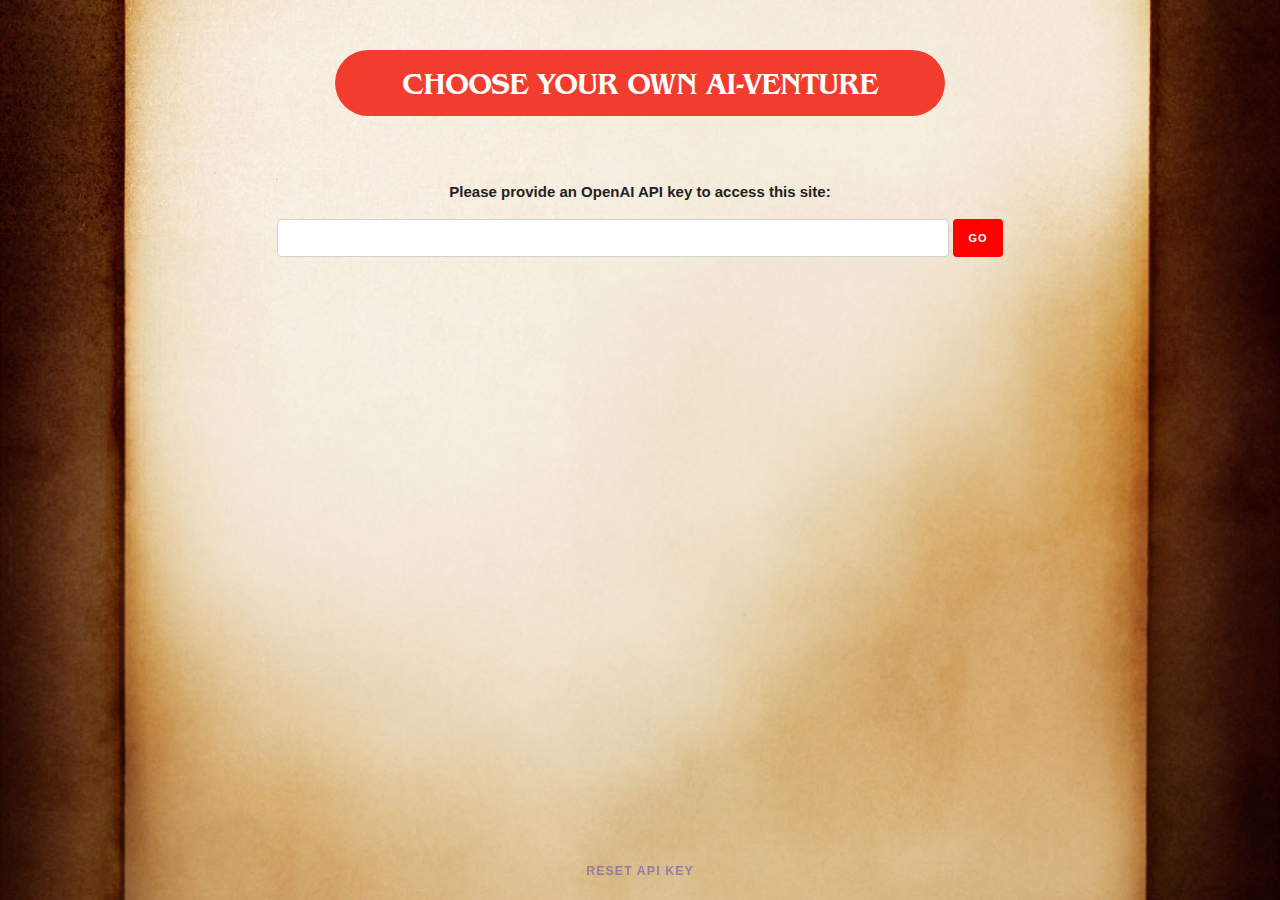
<file: index.html>
<!DOCTYPE html>
<html lang="en">

<head>
    <meta charset="UTF-8" />
    <meta name="viewport" content="width=device-width, initial-scale=1.0" />
    <meta http-equiv="X-UA-Compatible" content="ie=edge" />
    <link rel="stylesheet" href="./develop/css/skeleton.css">
    <link rel="stylesheet" href="./develop/css/style.css" />
    <link rel="icon" type="image/x-icon" href="./develop/images/AI-venture.ico">
    <title>Choose Your Own AI-venture</title>
</head>

<body>
  <h1 class="text-center">Choose Your Own AI-venture</h1>
  <button class="reset-api">Reset API Key</button>
  <main>
    <!-- API key validation section -->
    <!-- Ask for OpenAI API key since we can't expose one in code -->
    <section class="page-api">
      <label for="inputAPI">Please provide an OpenAI API key to access this site:</label>
      <input type="password" id="inputAPI">
      <button type="submit" id="submit-api" class="btn btn-primary API-btn">Go</button>
    </section>
    
    <!-- User preferences section -->
    <section class="user-preferences">
      
      <!-- TODO: Randomly generate user preferences -->

      <!-- "Character Role" Options -->
      <label for="inputJob">Select a role for your character:</label>
      <select id="inputJob" class="dropdown">
        <option value="choose">Choose for me</option>
        <option value=""></option>
        <option value="student">Student</option>
        <option value="archer">Archer</option>
        <option value="warrior">Warrior</option>
        <option value="wizard">Wizard</option>
        <option value="knight">Knight</option>
        <option value="thief">Thief</option>
        <option value="peasant">Peasant</option>
        <option value="doctor">Doctor</option>
        <option value="lawyer">Lawyer</option>
        <option value="teacher">Teacher</option>
        <option value="programmer">Programmer</option>
        <option value="engineer">Engineer</option>
        <option value="scientist">Scientist</option>
        <option value="astronaut">Astronaut</option>
        <option value="athlete">Athlete</option>
        <option value="artist">Artist</option>
        <option value="musician">Musician</option>
        <option value="actor">Actor</option>
        <option value="writer">Writer</option>
        <option value="chef">Chef</option>
        <option value="farmer">Farmer</option>
        <option value="gunslinger">Gunslinger</option>
        <option value="pilot">Pilot</option>
        <option value="detective">Detective</option>
        <option value="spy">Spy</option>
        <option value="ninja">Ninja</option>
        <option value="pirate">Pirate</option>
        <option value="vampire">Vampire</option>
        <option value="werewolf">Werewolf</option>
        <option value="zombie">Zombie</option>
        <option value="ghost">Ghost</option>
        <option value="alien">Alien</option>
        <option value="robot">Robot</option>
        <option value="superhero">Superhero</option>
        <option value="villain">Villain</option>
        <option value="princess">Princess</option>
        <option value="prince">Prince</option>
        <option value="king">King</option>
        <option value="queen">Queen</option>
      </select>

      <!-- "Setting" Options(spooky forest, abandoned laboratory, outer space, etc.) -->
      <label for="inputSetting">Story Setting:</label>
      <select id="inputSetting" class="dropdown">
        <option value="choose">Choose for me</option>
        <option value=""></option>
        <option value="school">School</option>
        <option value="spooky-forest">Spooky Forest</option>
        <option value="abandoned-laboratory">Abandoned Laboratory</option>
        <option value="outer-space">Outer Space</option>
        <option value="underwater">Underwater</option>
        <option value="desert-island">Desert Island</option>
        <option value="medieval-castle">Medieval Castle</option>
        <option value="haunted-house">Haunted House</option>
        <option value="ancient-temple">Ancient Temple</option>
        <option value="pirate-ship">Pirate Ship</option>
        <option value="wild-west">Wild West</option>
        <option value="futuristic-city">Futuristic City</option>
        <option value="cyberspace">Cyberspace</option>
        <option value="enchanted-forest">Enchanted Forest</option>
        <option value="frozen-tundra">Frozen Tundra</option>
        <option value="post-war-cityscape">Post-War Cityscape</option>
        <option value="distant-galaxy">Distant Galaxy</option>
        <option value="underground-cavern">Underground Cavern</option>
        <option value="lost-city">Lost City</option>
        <option value="mystical-mountains">Mystical Mountains</option>
        <option value="abandoned-amusement-park">Abandoned Amusement Park</option>
        <option value="ancient-ruins">Ancient Ruins</option>
        <option value="futuristic-metropolis">Futuristic Metropolis</option>
        <option value="parallel-dimension">Parallel Dimension</option>
        <option value="haunted-mansion">Haunted Mansion</option>
        <option value="tropical-island">Tropical Island</option>
        <option value="secret-laboratory">Secret Laboratory</option>
        <option value="mystical-temple">Mystical Temple</option>
        <option value="pirate-cove">Pirate Cove</option>
        <option value="wild-west-town">Wild West Town</option>
        <option value="cyberpunk-city">Cyberpunk City</option>

      </select>
      
      <!-- "Genre" Options -->
      <label for="inputGenre">Story Genre:</label>
      <select id="inputGenre" class="dropdown">
        <option value="choose">Choose for me</option>
        <option value=""></option>
        <option value="fantasy">Fantasy</option>
        <option value="sci-fi">Sci-Fi</option>
        <option value="mystery">Mystery</option>
        <option value="horror">Horror</option>
        <option value="romance">Romance</option>
        <option value="comedy">Comedy</option>
        <option value="drama">Drama</option>
        <option value="action">Action</option>
        <option value="thriller">Thriller</option>
        <option value="western">Western</option>
        <option value="historical">Historical</option>
        <option value="adventure">Adventure</option>
        <option value="fairy-tale">Fairy Tale</option>
        <option value="mythology">Mythology</option>
        <option value="superhero">Superhero</option>
        <option value="post-apocalyptic">Post-Apocalyptic</option>
        <option value="cyberpunk">Cyberpunk</option>
        <option value="steampunk">Steampunk</option>
        <option value="alternate-history">Alternate History</option>
        <option value="alternate-universe">Alternate Universe</option>
        <option value="time-travel">Time Travel</option>
        <option value="space-opera">Space Opera</option>
        <option value="military">Military</option>
        <option value="sports">Sports</option>
        <option value="slice-of-life">Slice of Life</option>
        <option value="realistic-fiction">Realistic Fiction</option>
      </select>
      

      <!-- Character name input -->
      <label for="inputName">Provide a name for your character:</label>
      <input type="text" id="inputName" placeholder="Character name">
      
      <!-- "Story Length" Options(Short, Medium, Long) -->
      <label for="inputLength">Story Length:</label>
      <select id="inputLength" class="dropdown">
        <option value="choose">Choose for me</option>
        <option value=""></option>
        <option value="short">Short</option>
        <option value="medium">Medium</option>
        <option value="long">Long</option>
        <option value="infinite">∞</option>
      </select>

      <!-- Submit preferences button -->
      <button type="submit" id="submit-preferences" class="btn btn-primary">Begin Adventure</button>
    </section>

    <!-- ... Start adventure ... -->
    <section class="page-start-adventure">
      <div id="page-start-div">
        <h5 style="font-weight: bold">Your adventure begins..</h5>
        <img class = "dalle-image-generation">
        <div class="div-next-chapter">
        </div>
      </div>
      <div class="loading-spinner"></div>
      <img class = "dalle-image-generation">  
    </section>

    <!-- Each Subsequent Page of the Adventure -->
    <section class="page-next-chapter">
      <div id="page-continue-div">
        <p class = "gpt-text-generation"> </p>
        <div class="user-selection">
          <p class="q2" id="question-container">What do you want to do next?</p>
          <div id="choice-container" class="choice-container">
            <p>Something went wrong with button generation. Please type your response instead below:</p>
          </div>

          <!-- Show Form Button -->
          <button id="show-form-button" class="show-form">Type your own response</button>
        
          <!-- Form Next Chapter -->
          <form id="form-next-chapter" style="display: none;">
            <input type="text" id="page-next-chapter-input">
            <button type="submit" class="btn btn-primary">Submit</button>    
          </form>
        </div>
        <div id="save-share-startover"> 
          <button type="button" id="save-story" class="btn btn-save">Save Your Story</button>
          <button type="button" id="share-story" class="btn btn-share">Share Your Story</button>
          <button type="button" id="startover-story" class="btn btn-startover">Start Over</button>
        </div>  
      </div>  
      <div class="loading-spinner"></div>
      <img id= "imageFade" class = "dalle-image-generation">  
    </section>

    <!-- Load js files -->
    <script src="https://code.jquery.com/jquery-3.4.1.min.js"></script>
    <script src="./develop/js/script.js"></script>
  </main>
</body>

</html>
</file>
<file: develop/css/skeleton.css>
/*
* Skeleton V2.0.4
* Copyright 2014, Dave Gamache
* www.getskeleton.com
* Free to use under the MIT license.
* http://www.opensource.org/licenses/mit-license.php
* 12/29/2014
*/


/* Table of contents
––––––––––––––––––––––––––––––––––––––––––––––––––
- Grid
- Base Styles
- Typography
- Links
- Buttons
- Forms
- Lists
- Code
- Tables
- Spacing
- Utilities
- Clearing
- Media Queries
*/


/* Grid
–––––––––––––––––––––––––––––––––––––––––––––––––– */
.container {
  position: relative;
  width: 100%;
  max-width: 960px;
  margin: 0 auto;
  padding: 0 20px;
  box-sizing: border-box; }
.column,
.columns {
  width: 100%;
  float: left;
  box-sizing: border-box; }

/* For devices larger than 400px */
@media (min-width: 400px) {
  .container {
    width: 85%;
    padding: 0; }
}

/* For devices larger than 550px */
@media (min-width: 550px) {
  .container {
    width: 80%; }
  .column,
  .columns {
    margin-left: 4%; }
  .column:first-child,
  .columns:first-child {
    margin-left: 0; }

  .one.column,
  .one.columns                    { width: 4.66666666667%; }
  .two.columns                    { width: 13.3333333333%; }
  .three.columns                  { width: 22%;            }
  .four.columns                   { width: 30.6666666667%; }
  .five.columns                   { width: 39.3333333333%; }
  .six.columns                    { width: 48%;            }
  .seven.columns                  { width: 56.6666666667%; }
  .eight.columns                  { width: 65.3333333333%; }
  .nine.columns                   { width: 74.0%;          }
  .ten.columns                    { width: 82.6666666667%; }
  .eleven.columns                 { width: 91.3333333333%; }
  .twelve.columns                 { width: 100%; margin-left: 0; }

  .one-third.column               { width: 30.6666666667%; }
  .two-thirds.column              { width: 65.3333333333%; }

  .one-half.column                { width: 48%; }

  /* Offsets */
  .offset-by-one.column,
  .offset-by-one.columns          { margin-left: 8.66666666667%; }
  .offset-by-two.column,
  .offset-by-two.columns          { margin-left: 17.3333333333%; }
  .offset-by-three.column,
  .offset-by-three.columns        { margin-left: 26%;            }
  .offset-by-four.column,
  .offset-by-four.columns         { margin-left: 34.6666666667%; }
  .offset-by-five.column,
  .offset-by-five.columns         { margin-left: 43.3333333333%; }
  .offset-by-six.column,
  .offset-by-six.columns          { margin-left: 52%;            }
  .offset-by-seven.column,
  .offset-by-seven.columns        { margin-left: 60.6666666667%; }
  .offset-by-eight.column,
  .offset-by-eight.columns        { margin-left: 69.3333333333%; }
  .offset-by-nine.column,
  .offset-by-nine.columns         { margin-left: 78.0%;          }
  .offset-by-ten.column,
  .offset-by-ten.columns          { margin-left: 86.6666666667%; }
  .offset-by-eleven.column,
  .offset-by-eleven.columns       { margin-left: 95.3333333333%; }

  .offset-by-one-third.column,
  .offset-by-one-third.columns    { margin-left: 34.6666666667%; }
  .offset-by-two-thirds.column,
  .offset-by-two-thirds.columns   { margin-left: 69.3333333333%; }

  .offset-by-one-half.column,
  .offset-by-one-half.columns     { margin-left: 52%; }

}


/* Base Styles
–––––––––––––––––––––––––––––––––––––––––––––––––– */
/* NOTE
html is set to 62.5% so that all the REM measurements throughout Skeleton
are based on 10px sizing. So basically 1.5rem = 15px :) */
html {
  font-size: 62.5%; }
body {
  font-size: 1.5em; /* currently ems cause chrome bug misinterpreting rems on body element */
  line-height: 1.6;
  font-weight: 400;
  font-family: "Raleway", "HelveticaNeue", "Helvetica Neue", Helvetica, Arial, sans-serif;
  color: #222; }


/* Typography
–––––––––––––––––––––––––––––––––––––––––––––––––– */
h1, h2, h3, h4, h5, h6 {
  margin-top: 0;
  margin-bottom: 2rem;
  font-weight: 300; }
h1 { font-size: 4.0rem; line-height: 1.2;  letter-spacing: -.1rem;}
h2 { font-size: 3.6rem; line-height: 1.25; letter-spacing: -.1rem; }
h3 { font-size: 3.0rem; line-height: 1.3;  letter-spacing: -.1rem; }
h4 { font-size: 2.4rem; line-height: 1.35; letter-spacing: -.08rem; }
h5 { font-size: 1.8rem; line-height: 1.5;  letter-spacing: -.05rem; }
h6 { font-size: 1.5rem; line-height: 1.6;  letter-spacing: 0; }

/* Larger than phablet */
@media (min-width: 550px) {
  h1 { font-size: 5.0rem; }
  h2 { font-size: 4.2rem; }
  h3 { font-size: 3.6rem; }
  h4 { font-size: 3.0rem; }
  h5 { font-size: 2.4rem; }
  h6 { font-size: 1.5rem; }
}

p {
  margin-top: 0; }


/* Links
–––––––––––––––––––––––––––––––––––––––––––––––––– */
a {
  color: #1EAEDB; }
a:hover {
  color: #0FA0CE; }


/* Buttons
–––––––––––––––––––––––––––––––––––––––––––––––––– */
.button,
button,
input[type="submit"],
input[type="reset"],
input[type="button"] {
  display: inline-block;
  height: 38px;
  padding: 0 30px;
  color: #555;
  text-align: center;
  font-size: 11px;
  font-weight: 600;
  line-height: 38px;
  letter-spacing: .1rem;
  text-transform: uppercase;
  text-decoration: none;
  white-space: nowrap;
  background-color: transparent;
  border-radius: 4px;
  border: 1px solid #bbb;
  cursor: pointer;
  box-sizing: border-box; }
.button:hover,
button:hover,
input[type="submit"]:hover,
input[type="reset"]:hover,
input[type="button"]:hover,
.button:focus,
button:focus,
input[type="submit"]:focus,
input[type="reset"]:focus,
input[type="button"]:focus {
  color: #333;
  border-color: #888;
  outline: 0; }
.button.button-primary,
button.button-primary,
input[type="submit"].button-primary,
input[type="reset"].button-primary,
input[type="button"].button-primary {
  color: #FFF;
  background-color: #33C3F0;
  border-color: #33C3F0; }
.button.button-primary:hover,
button.button-primary:hover,
input[type="submit"].button-primary:hover,
input[type="reset"].button-primary:hover,
input[type="button"].button-primary:hover,
.button.button-primary:focus,
button.button-primary:focus,
input[type="submit"].button-primary:focus,
input[type="reset"].button-primary:focus,
input[type="button"].button-primary:focus {
  color: #FFF;
  background-color: #1EAEDB;
  border-color: #1EAEDB; }


/* Forms
–––––––––––––––––––––––––––––––––––––––––––––––––– */
input[type="email"],
input[type="number"],
input[type="search"],
input[type="text"],
input[type="tel"],
input[type="url"],
input[type="password"],
textarea,
select {
  height: 38px;
  padding: 6px 10px; /* The 6px vertically centers text on FF, ignored by Webkit */
  background-color: #fff;
  border: 1px solid #D1D1D1;
  border-radius: 4px;
  box-shadow: none;
  box-sizing: border-box; }
/* Removes awkward default styles on some inputs for iOS */
input[type="email"],
input[type="number"],
input[type="search"],
input[type="text"],
input[type="tel"],
input[type="url"],
input[type="password"],
textarea {
  -webkit-appearance: none;
     -moz-appearance: none;
          appearance: none; }
textarea {
  min-height: 65px;
  padding-top: 6px;
  padding-bottom: 6px; }
input[type="email"]:focus,
input[type="number"]:focus,
input[type="search"]:focus,
input[type="text"]:focus,
input[type="tel"]:focus,
input[type="url"]:focus,
input[type="password"]:focus,
textarea:focus,
select:focus {
  border: 1px solid #33C3F0;
  outline: 0; }
label,
legend {
  display: block;
  margin-bottom: .5rem;
  font-weight: 600; }
fieldset {
  padding: 0;
  border-width: 0; }
input[type="checkbox"],
input[type="radio"] {
  display: inline; }
label > .label-body {
  display: inline-block;
  margin-left: .5rem;
  font-weight: normal; }


/* Lists
–––––––––––––––––––––––––––––––––––––––––––––––––– */
ul {
  list-style: circle inside; }
ol {
  list-style: decimal inside; }
ol, ul {
  padding-left: 0;
  margin-top: 0; }
ul ul,
ul ol,
ol ol,
ol ul {
  margin: 1.5rem 0 1.5rem 3rem;
  font-size: 90%; }
li {
  margin-bottom: 1rem; }


/* Code
–––––––––––––––––––––––––––––––––––––––––––––––––– */
code {
  padding: .2rem .5rem;
  margin: 0 .2rem;
  font-size: 90%;
  white-space: nowrap;
  background: #F1F1F1;
  border: 1px solid #E1E1E1;
  border-radius: 4px; }
pre > code {
  display: block;
  padding: 1rem 1.5rem;
  white-space: pre; }


/* Tables
–––––––––––––––––––––––––––––––––––––––––––––––––– */
th,
td {
  padding: 12px 15px;
  text-align: left;
  border-bottom: 1px solid #E1E1E1; }
th:first-child,
td:first-child {
  padding-left: 0; }
th:last-child,
td:last-child {
  padding-right: 0; }


/* Spacing
–––––––––––––––––––––––––––––––––––––––––––––––––– */
button,
.button {
  margin-bottom: 1rem; }
input,
textarea,
select,
fieldset {
  margin-bottom: 1.5rem; }
pre,
blockquote,
dl,
figure,
table,
p,
ul,
ol,
form {
  margin-bottom: 2.5rem; }


/* Utilities
–––––––––––––––––––––––––––––––––––––––––––––––––– */
.u-full-width {
  width: 100%;
  box-sizing: border-box; }
.u-max-full-width {
  max-width: 100%;
  box-sizing: border-box; }
.u-pull-right {
  float: right; }
.u-pull-left {
  float: left; }


/* Misc
–––––––––––––––––––––––––––––––––––––––––––––––––– */
hr {
  margin-top: 3rem;
  margin-bottom: 3.5rem;
  border-width: 0;
  border-top: 1px solid #E1E1E1; }


/* Clearing
–––––––––––––––––––––––––––––––––––––––––––––––––– */

/* Self Clearing Goodness */
.container:after,
.row:after,
.u-cf {
  content: "";
  display: table;
  clear: both; }


/* Media Queries
–––––––––––––––––––––––––––––––––––––––––––––––––– */
/*
Note: The best way to structure the use of media queries is to create the queries
near the relevant code. For example, if you wanted to change the styles for buttons
on small devices, paste the mobile query code up in the buttons section and style it
there.
*/


/* Larger than mobile */
@media (min-width: 400px) {}

/* Larger than phablet (also point when grid becomes active) */
@media (min-width: 550px) {}

/* Larger than tablet */
@media (min-width: 750px) {}

/* Larger than desktop */
@media (min-width: 1000px) {}

/* Larger than Desktop HD */
@media (min-width: 1200px) {}
</file>
<file: develop/css/style.css>
/* The official Choose Your Own Adventure font */
@font-face {
  font-family: 'Choose';
  src: url('../fonts/choose.otf') format('opentype');
  font-weight: normal;
  font-style: normal;
}

/* book background for wide screens */
body {
  background-image: url('../images/background-wide.jpg');
  background-position: center center;
  background-size: cover;
  background-repeat: no-repeat;
  background-attachment: fixed;
  max-height: 100vh;
  margin: 0;
}

/* hide scrollbar */
body,
html {
  overflow: hidden; 
}

main {
  margin-top: 5%;
}

h1 {
  font-family:'Choose', serif;
  text-transform: uppercase;
  margin: 50px auto;
  max-width: 600px;
  padding: 20px 5px 10px 5px;
  color: white;
  font-size: 3rem;
  background-color: #f23c2e;
  border-radius: 40px;
  text-align: center;
}

p {
  font-size: 1.8rem;
  color: rgb(78, 61, 200);
  margin-bottom: 25px;
}

label {
  font-weight: 600;
}

/* button formatting */
.btn {
  margin-top: 1rem;
  background-color: red;
  border: none;
  text-align: center;
  color: white;
}

/* API page formatting */
.API-btn {
  width: 5rem;
  text-align: center;
  padding: 0;
}

.API-btn:hover {
  background-color:rgb(78, 61, 200);
  color: white;
}

.page-api {
  text-align: center;
  margin: 0 15%;
}

#inputAPI {
  margin-top: .75rem;
  margin-bottom: .75rem;
  width: 75%;
}

/* User preferences page */
.user-preferences {
  display: grid;
  grid-template-columns: 5% 1fr 1fr 5%;
  row-gap: 5px;
  column-gap: 150px;
  align-items: center;
  font-family: 'choose', serif;
}

label[for="inputName"],
#inputName {
  grid-column-start: 2;
}

#inputName {
  grid-column-start: 2;
  font-family: sans-serif;
  color: #999;
}

#inputName::placeholder {
  font-family: sans-serif;
  color: #999;
}

label[for="inputJob"],
#inputJob {
  grid-column-start: 2;
}

#inputJob {
  grid-column-start: 2;
  font-family: sans-serif;
  color: #999;
}

label[for="inputGenre"],
#inputGenre {
  grid-column-start: 2;
}

#inputGenre {
  grid-column-start: 2;
  font-family: sans-serif;
  color: #999;
}

label[for="inputSetting"] {
  grid-column-start: 3;
  grid-row-start: 1;
}

#inputSetting {
  grid-column-start: 3;
  grid-row-start: 2;
  font-family: sans-serif;
  color: #999;
}

label[for="inputLength"] {
  grid-column-start: 3;
  grid-row-start: 3;
}

#inputLength {
  grid-column-start: 3;
  grid-row-start: 4;
  font-family: sans-serif;
  color: #999;
}

#submit-preferences {
  margin-top: -5px;
  font-size: 1.5rem;
  border-radius: 40px;
  padding-top: 2px;
}
#submit-preferences:hover {
  background-color:rgb(255, 55, 55);
  color: white;
}

#page-start-adventure-input {
  width: 100%;
}

/* 'Your adventure begins...' */
#page-start-div h5 {
  color: brown;
  font-family: 'choice', serif;
}

/* the main results grid on wide screen */
.page-start-adventure,
.page-next-chapter,
.page-end-of-story {
  margin-top: 1rem;
  max-width: 90%; /* Max width to fit inside the background book image */
  margin: auto; 
  display: grid;
  grid-template-columns: 1fr 4fr 2fr 4fr 1fr;
  grid-template-rows: auto;
  justify-items: center;
}

#page-start-div,
#page-continue-div {
  grid-column: 2;
}

/* the story text */
.gpt-text-generation {
  margin-top: 2rem;
  width: 100%;
  font-size:large;
  color: rgb(127, 33, 33);
  font-weight: 600;
  font-family: 'choose';
  margin-bottom: 50px;
}

/* loading spinner for the image */
.loading-spinner {
  border: 5px solid #f3f3f3;
  border-top: 5px solid #3498db;
  border-radius: 50%;
  width: 50px;
  height: 50px;
  animation: spin 2s linear infinite;
  margin:50px auto;
  grid-column: 4;
  grid-row: 1;
  align-self: center;
}

@keyframes spin {
  0% {
    transform: rotate(0deg);
  }
  100% {
    transform: rotate(360deg);
  }
}

/* image container */
.dalle-image-generation {
  grid-column: 4;
  grid-row: 1;
  justify-self: center;
}

/* custom border look for the generated image */
img {
  display: block;
  width: 90%;
  padding: 10px; 
  background-color: #f4d442; 
  border: 5px solid #804000;
  border-top-left-radius: 100px;
  border-top-right-radius: 100px;
  transition: opacity 1s ease-in;
  opacity: 0;
  visibility: hidden;
}


#form-next-chapter {
  width: 100%;
  text-align: center;
  justify-self: center;
}

/* Story continuation elements */
.gpt-text-generation,
#form-first-chapter {
  grid-column: 2; 
  justify-self: start;
}

.story-continue-questions {
  display: grid;
  justify-items: center;
}

/* 'What do you want to do next?' */
.q2 {
  grid-column: 1; 
  margin-top: 1rem;
  text-align: center;
  font-weight: 600;
}


#page-next-chapter-input {
  width: 280px;
}

.hidden {
  display: none;
}

/* story continuation choices */
.user-selection {
  margin-left: auto;
  margin-right: auto;
  width: 85%;
  }
  
  .choice-button {
    display: flex;
    justify-content: center;
    align-items: center;
    text-align: center;
    margin-left: auto;
    margin-right: auto;
    width: 100%;
    padding: 10px;
    font-weight: 600;
    font-size: 1.4rem;
    white-space: normal; /* Allow the text to wrap if it's long */
    line-height: 1.2;
  }

.choice-button:hover {
  background-color: red;
  color: white;
}
  
/* Show/hide choice form button */
/* Should be only text, minimal, partial transparency */
.show-form {
  background-color: transparent;
  border: none;
  color: rgb(78, 61, 200);
  font-size: 1.5rem;
  margin-top: 1rem;
  margin-bottom: 1rem;
  margin-left: auto;
  margin-right: auto;
  width: 100%;
  text-align: center;
  opacity: 0.5;
  font-size: smaller;
}

/* action items to show at end of story */
#save-share-startover {
  justify-self: center;
  text-align: center;
}

#save-story {
  margin-right: 25px;
  text-align: center;
  background-color: green;
  display:none;
}

#share-story {
  text-align: center;
  background-color: rgb(78, 61, 200);
  display:none;
}

#startover-story {
  margin-left: 25px;
  background-color: #f4d442;
  color: brown;
  border: 1px solid brown;
}

#save-story:hover,
#share-story:hover,
#startover-story:hover {
  background-color: red;
}

#startover-story:hover {
  color: white;
}

/* Custom Scrollbar for Chrome, Edge, and Safari */
::-webkit-scrollbar {
  width: 10px;
}

::-webkit-scrollbar-track {
  background: #f0f0f0;
}

::-webkit-scrollbar-thumb {
  background: #003366; 
}

::-webkit-scrollbar-thumb:hover {
  background: #002244; 
}


/* Media query for narrower screen */
@media screen and (max-width: 1400px) {

  /* single page background image */
  body {
    background-image: url('../images/background-narrow.jpg');
  }

  /* show scrollbar */
  body,
  html {
    overflow: visible; 
  }

  .page-start-adventure,
  .page-next-chapter {
    grid-template-columns: 1fr 5fr 1fr;
  }
  
  .dalle-image-generation,
  .loading-spinner {
    grid-column: 2;
    grid-row: 2;
    justify-self: center;
  }

  img {
    width: 70%;
  }

  .user-preferences {
    grid-template-columns: 5% 1fr 5%;
    row-gap: 5px;
    margin-top: 10%;
  }

  label[for="inputSetting"] {
    grid-column-start: 2;
    grid-row-start: 1;
  }

  #inputSetting {
    grid-column-start: 2;
    grid-row-start: 2;
  }

  label[for="inputLength"] {
    grid-column-start: 2;
    grid-row-start: 3;
  }

  #inputLength {
    grid-column-start: 2;
    grid-row-start: 4;
  }

  #submit-preferences {
    grid-column-start: 2;
    grid-row-start: 15;
  }

}

@media screen and (max-width: 560px) {
  .user-preferences {
    grid-template-columns: 1px 1fr 5%;
  }

}

/* API reset button */
/* Should be barely visible */
.reset-api {
  background-color: transparent;
  border: none;
  color: rgb(78, 61, 200);
  font-size: 1.5rem;
  margin-top: 1rem;
  margin-bottom: 1rem;
  margin-left: auto;
  margin-right: auto;
  width: 100%;
  text-align: center;
  opacity: 0.5;
  font-size: smaller;
  position: fixed;
  bottom: 0;
  left: 0;
}

.dropdown {
  background-color: #f0f0f0; 
  color: #333; 
  padding: 8px 12px; 
  border: 1px solid #ccc; 
  border-radius: 4px; 
  font-size: 16px; 
  -webkit-appearance: none; /* Removes default arrow for Webkit browsers */
  -moz-appearance: none; /* Removes default arrow for Mozilla browsers */
  background-image: linear-gradient(45deg, transparent 50%, #333 50%), linear-gradient(-45deg, transparent 50%, #333 50%);
  background-position: right 15px center, right 10px center;
  background-size: 5px 5px, 5px 5px;
  background-repeat: no-repeat;
}

/* For Internet Explorer */
.dropdown::-ms-expand {
  display: none;
}

.dropdown:focus {
  outline: none; 
  border-color: #666; 
}

.dropdown:hover {
  background-color: #e9e9e9; 
}
.dropdown:active {
  background-color: #ddd; 
}

#inputName {
  background-color: #f0f0f0; 
  color: #333; 
  padding: 8px 12px; 
  border: 1px solid #ccc; 
  border-radius: 4px; 
  font-size: 16px; 
  width: 100%; 
  box-sizing: border-box; 
}

#inputName:focus {
  outline: none; 
  border-color: #666; 
}

#inputName:hover {
  background-color: #e9e9e9; 
}

#inputName:active, #inputName:focus {
  background-color: #ddd; 
}
</file>
